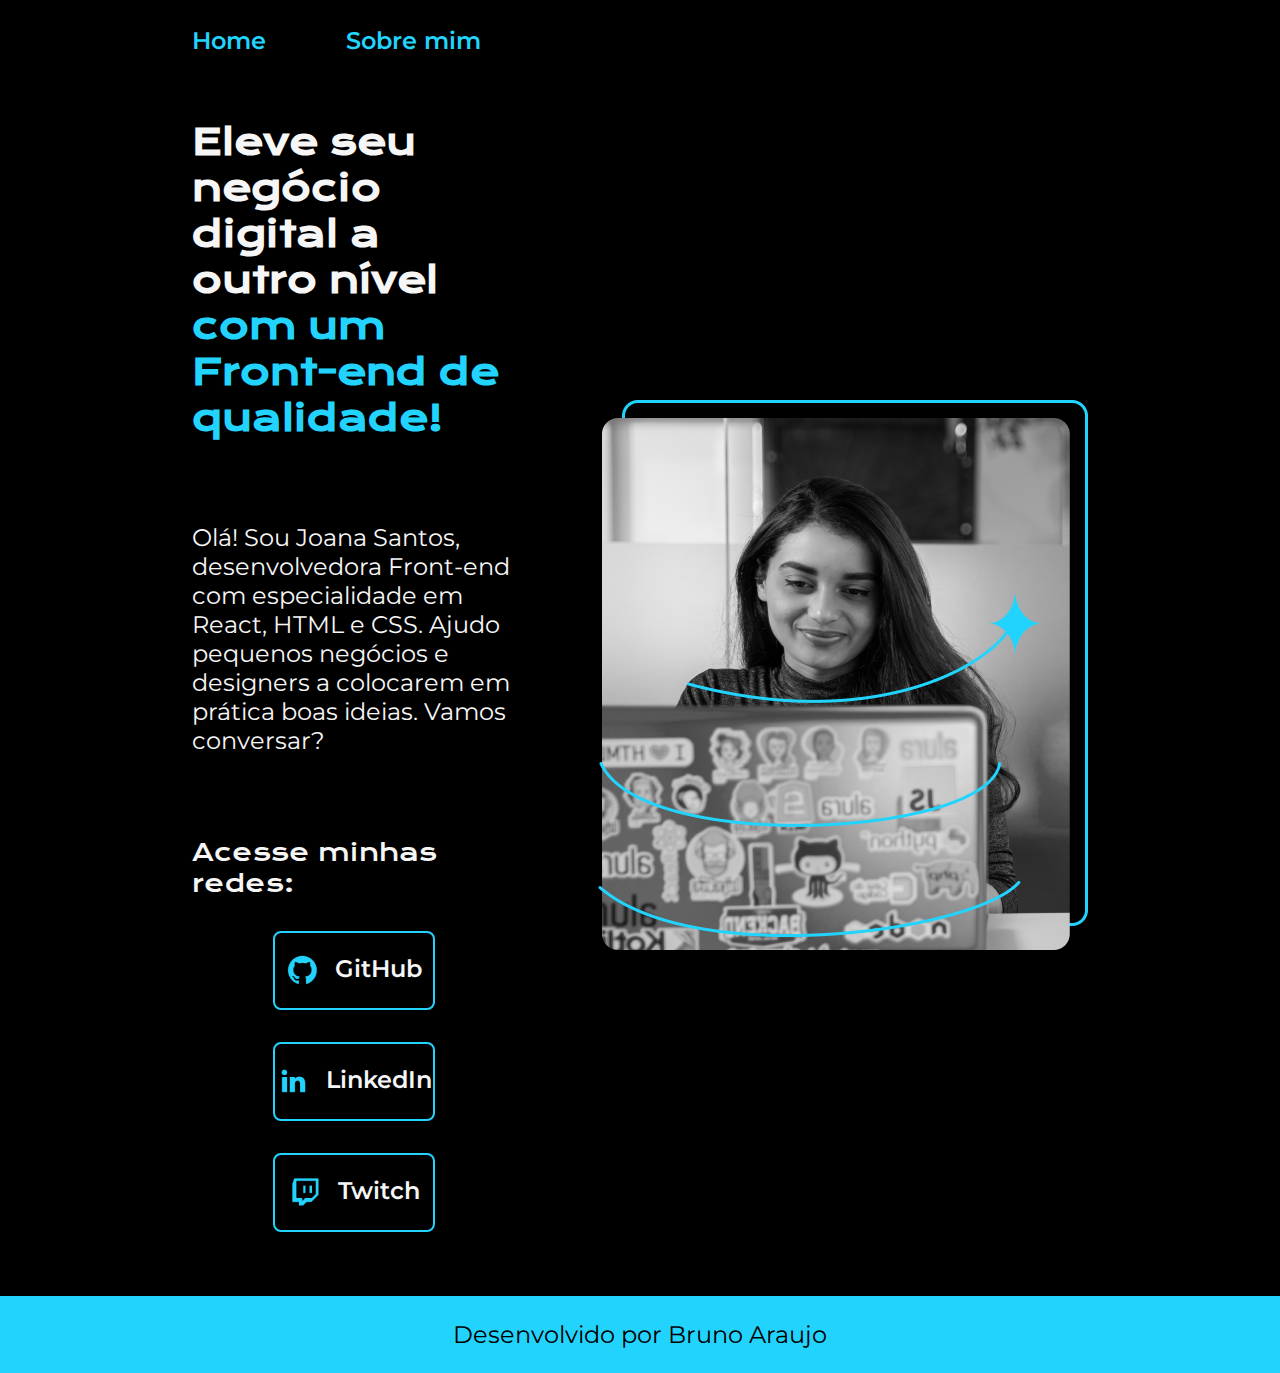
<file: index.html>
<!DOCTYPE html>
<html lang="pt-br">

<head>
    <meta charset="UTF-8">
    <meta http-equiv="X-UA-Compatible" content="IE=edge">
    <meta name="viewport" content="width=device-width, initial-scale=1.0">
    <title>Portfolio</title>
    <link rel="stylesheet" href="styles/style.css">
</head>

<body>
    <header class="cabecalho">
        <nav class="cabecalho-menu">
            <a class="menu-link" href="index.html">Home</a>
            <a class="menu-link" href="about.html">Sobre mim</a>
        </nav>
    </header>
    <main class="apresentacao">
        <section class="informacoes">
            <h1 class="apresentacao-titulo">
                Eleve seu negócio digital a outro nível
                <strong class="titulo-destaque">com um Front-end de qualidade!
                </strong>
            </h1>
            <p class="apresentacao-paragrafo">Olá! Sou Joana Santos, desenvolvedora
                Front-end com especialidade em React, HTML e
                CSS. Ajudo pequenos negócios e designers a
                colocarem em prática boas ideias. Vamos
                conversar?</p>
            <div class="container-links">
                <h2 class="subtitulo">Acesse minhas redes:</h2>
                <a href="#" class="btn-redes">
                    <img src="assets/github.png" alt="icone do github">
                    GitHub
                </a>
                <a href="#" class="btn-redes">
                    <img src="assets/linkedin.png" alt="icone do github">
                    LinkedIn
                </a>
                <a href="#" class="btn-redes">
                    <img src="assets/twitch.png" alt="icone do github">
                    Twitch
                </a>
            </div>
        </section>

             <img src="assets/Imagem.png" alt="Foto da Joana Santos">
    </main>
    <footer class="rodape">
        <p>Desenvolvido por Bruno Araujo</p>
    </footer>
</body>

</html>
</file>
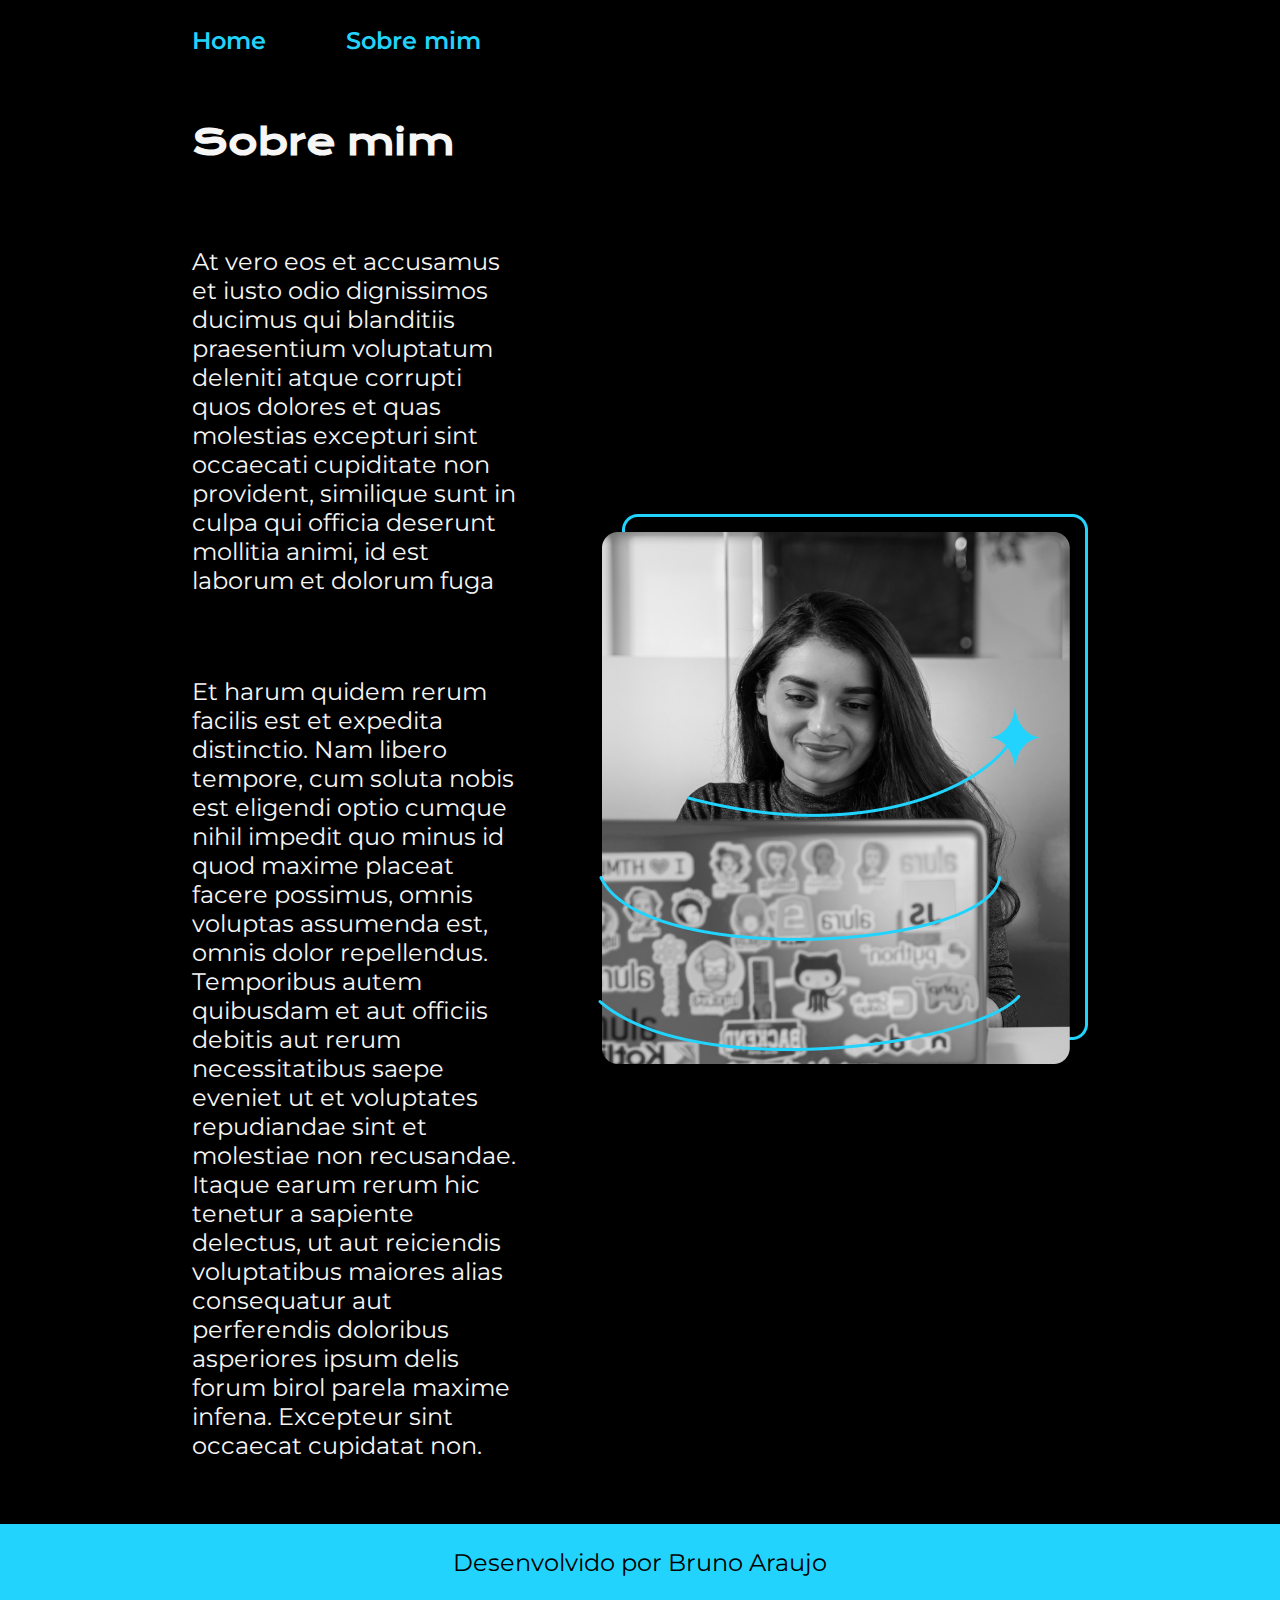
<file: about.html>
<!DOCTYPE html>
<html lang="pt-br">
<head>
    <meta charset="UTF-8">
    <meta name="viewport" content="width=device-width, initial-scale=1.0">
    <link rel="stylesheet" href="styles/style.css">
    <title>Sobre mim</title>
</head>
<body>
    <header class="cabecalho">
        <nav class="cabecalho-menu">
            <a class="menu-link" href="index.html">Home</a>
            <a class="menu-link" href="about.html">Sobre mim</a>
        </nav>
    </header>

    <main class="apresentacao">
        <section class="informacoes">
            <h1 class="apresentacao-titulo">Sobre mim</h1>
            <p class="apresentacao-paragrafo">At vero eos et accusamus et iusto odio dignissimos ducimus qui blanditiis praesentium voluptatum deleniti atque corrupti quos dolores et quas molestias excepturi sint occaecati cupiditate non provident, similique sunt in culpa qui officia deserunt mollitia animi, id est laborum et dolorum fuga</p>
            <p class="apresentacao-paragrafo">Et harum quidem rerum facilis est et expedita distinctio. Nam libero tempore, cum soluta nobis est eligendi optio cumque nihil impedit quo minus id quod maxime placeat facere possimus, omnis voluptas assumenda est, omnis dolor repellendus. Temporibus autem quibusdam et aut officiis debitis aut rerum necessitatibus saepe eveniet ut et voluptates repudiandae sint et molestiae non recusandae. Itaque earum rerum hic tenetur a sapiente delectus, ut aut reiciendis voluptatibus maiores alias consequatur aut perferendis doloribus asperiores ipsum delis forum birol parela maxime infena. Excepteur sint occaecat cupidatat non.</p>
        </section>
        <img src="assets/Imagem.png" alt="Foto da Joana Santos">
    </main>

    <footer class="rodape">
        <p>Desenvolvido por Bruno Araujo</p>
    </footer>
</body>
</html>
</file>
<file: styles/style.css>
@import url('https://fonts.googleapis.com/css2?family=Krona+One&family=Montserrat:ital,wght@0,100..900;1,100..900&display=swap');

* {
    padding: 0;
    margin: 0;
    box-sizing: border-box;
    text-decoration: none;
}

:root {
    --cor-de-fundo: #000000;
    --cor-fonte: #f6f6f6;
    --cor-destaque: #22d4fd;
    --cor-btn-hover: #272727;
}

body {
    background-color: var(--cor-de-fundo);
    color: var(--cor-fonte)
}

.cabecalho {
    padding: 2% 0 0 15%;
}

.cabecalho-menu {
    display: flex;
    gap: 80px;
}

.menu-link {
    color: var(--cor-destaque);
    font-family: 'Montserrat', sans-serif;
    font-size: 1.5rem;
    font-weight: 600;
}

.titulo-destaque {
    color: var(--cor-destaque);
}

.apresentacao {
    padding: 5% 15%;
    display: flex;
    align-items: center;
    justify-content: space-between;
    gap: 82px;
}

.informacoes {
    width: 50%;
    display: flex;
    flex-direction: column;
    gap: 82px;
}

.apresentacao-titulo {
    font-family: 'Krona One', sans-serif;
    font-size: 2.25rem;
}

.apresentacao-paragrafo {
    font-family: 'Montserrat', sans-serif;
    font-size: 1.5rem;
}

.container-links {
    display: flex;
    flex-direction: column;
    align-items: center;
    gap: 32px;
    justify-content: space-between;
}

.subtitulo {
    font-family: 'Krona One', sans-serif;
    font-weight: 400;
    font-size: 1.5rem;
}

.foto {
    width: 50%;
}

.btn-redes {
    display: flex;
    justify-content: center;
    gap: 16px;
    background-color: var(--cor-de-fundo);
    border: 2px solid var(--cor-destaque);
    width: 50%;
    text-align: center;
    border-radius: 8px;
    font-weight: 600;
    font-size: 1.5rem;
    padding: 21.5px 0;
    text-decoration: none;
    color: var(--cor-fonte);
    font-family: 'Montserrat', sans-serif;
}

.btn-redes:hover {
    background-color: var(--cor-btn-hover);
}

.rodape {
    color: var(--cor-de-fundo);
    background-color: var(--cor-destaque);
    padding: 24px;
    text-align: center;
    font-size: 1.5rem;
    font-weight: 400;
    font-family: 'Montserrat', sans-serif;
}

@media (max-width: 1200px) {
    .cabecalho {
        padding: 10%;

    }

    .cabecalho-menu {
        justify-content: center;

    }

    .apresentacao {
        flex-direction: column-reverse;
        padding: 5%;

    }

    .informacoes {
        width: auto;
    }
}
</file>
